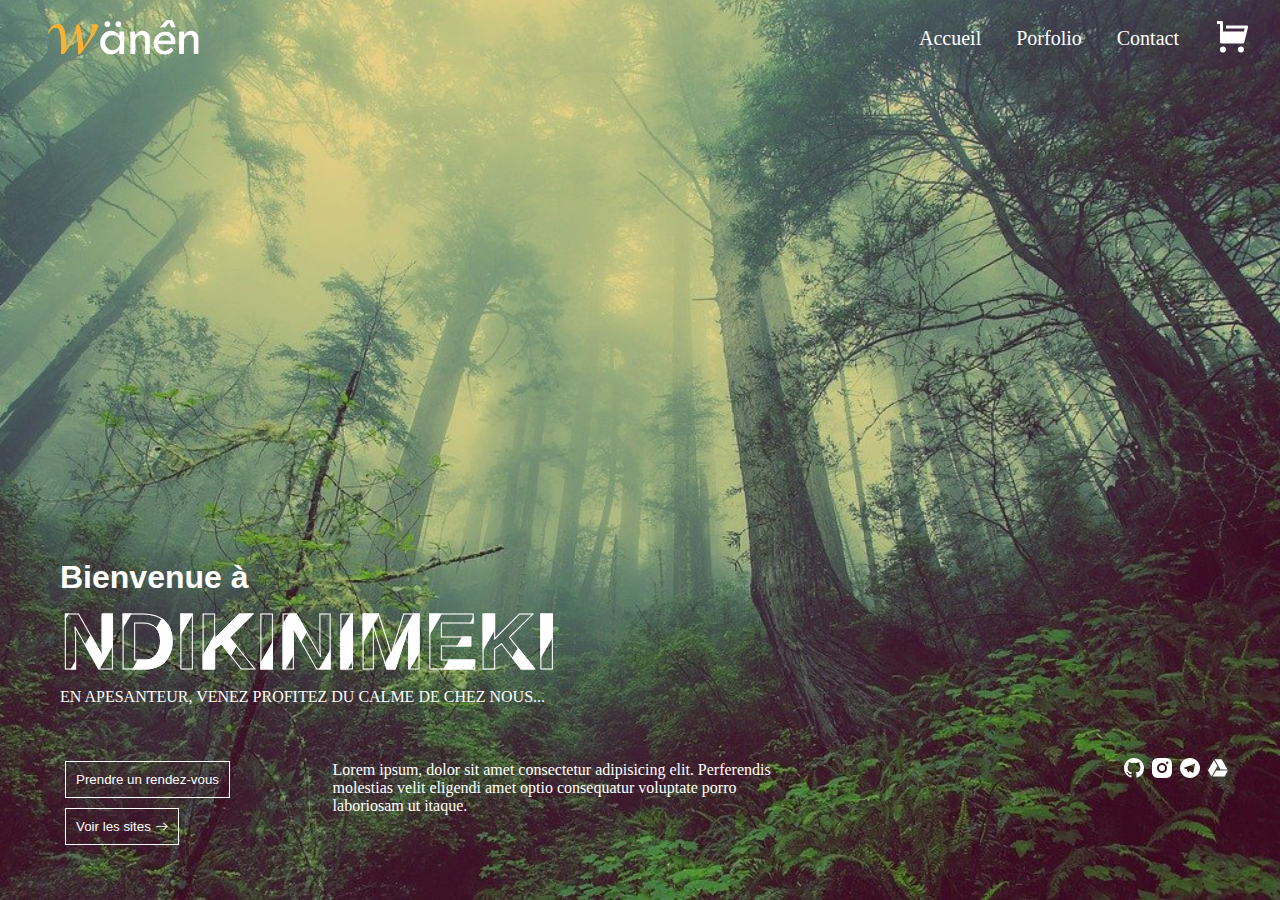
<file: index.html>
<!DOCTYPE html>
<html lang="fr">
  <head>
    <meta charset="UTF-8" />
    <meta name="viewport" content="width=device-width, initial-scale=1.0" />
    <link
      rel="stylesheet"
      href="https://cdnjs.cloudflare.com/ajax/libs/font-awesome/6.6.0/css/all.min.css"
      integrity="sha512-Kc323vGBEqzTmouAECnVceyQqyqdsSiqLQISBL29aUW4U/M7pSPA/gEUZQqv1cwx4OnYxTxve5UMg5GT6L4JJg=="
      crossorigin="anonymous"
      referrerpolicy="no-referrer"
    />
    <!-- link icones bootstrap -->
    <link rel="stylesheet" href="https://cdn.jsdelivr.net/npm/bootstrap-icons@1.11.3/font/bootstrap-icons.min.css">
    <!-- link css -->
    <link rel="stylesheet" href="./CSS/style.css" />
    <title>Maquette masking</title>
  </head>
  <body>
    <header>
      <nav>
        <div class="logo">
          <a href="#"><img src="./images/wanen_white.png" alt="" /></a>
        </div>
        <ul>
          <li><a href="#">Accueil</a></li>
          <li><a href="#">Porfolio</a></li>
          <li><a href="#">Contact</a></li>
          <li><img src="./images/cart.png" alt="Image de cadi" /></li>
        </ul>
      </nav>
     
      <div class=" titre">
        <h1>
          Bienvenue à <br />
          <span class="image-maskit">Ndikinimeki</span>
        </h1>
      
      <p>En apesanteur, venez profitez du calme de chez nous...</p>
      </div>
      <div class="row">
        <div class="button">
          <button>Prendre un rendez-vous</button>
          <button>Voir les sites <i class="bi bi-arrow-right"></i></button>
        </div>
        <div class="text_icones">
        <div class="text">
          Lorem ipsum, dolor sit amet consectetur adipisicing elit. Perferendis
          molestias velit eligendi amet optio consequatur voluptate porro
          laboriosam ut itaque.
        </div>
        <div class="social-icones">
          <a href="#"
            ><img src="./images/github-fill.png" alt="petite icone de github"
          /></a>
          <a href="#"
            ><img
              src="./images/instagram-fill.png"
              alt="petite icone d'instagram"
          /></a>
          <a href="#"
            ><img
              src="./images/telegram-fill.png"
              alt="petite icone de télégram"
          /></a>
          <a href="#"
            ><img src="./images/drive-fill.png" alt="petite icone de drive"
          /></a>
        </div>
      </div>
      
    </header>
  </body>
</html>
</file>
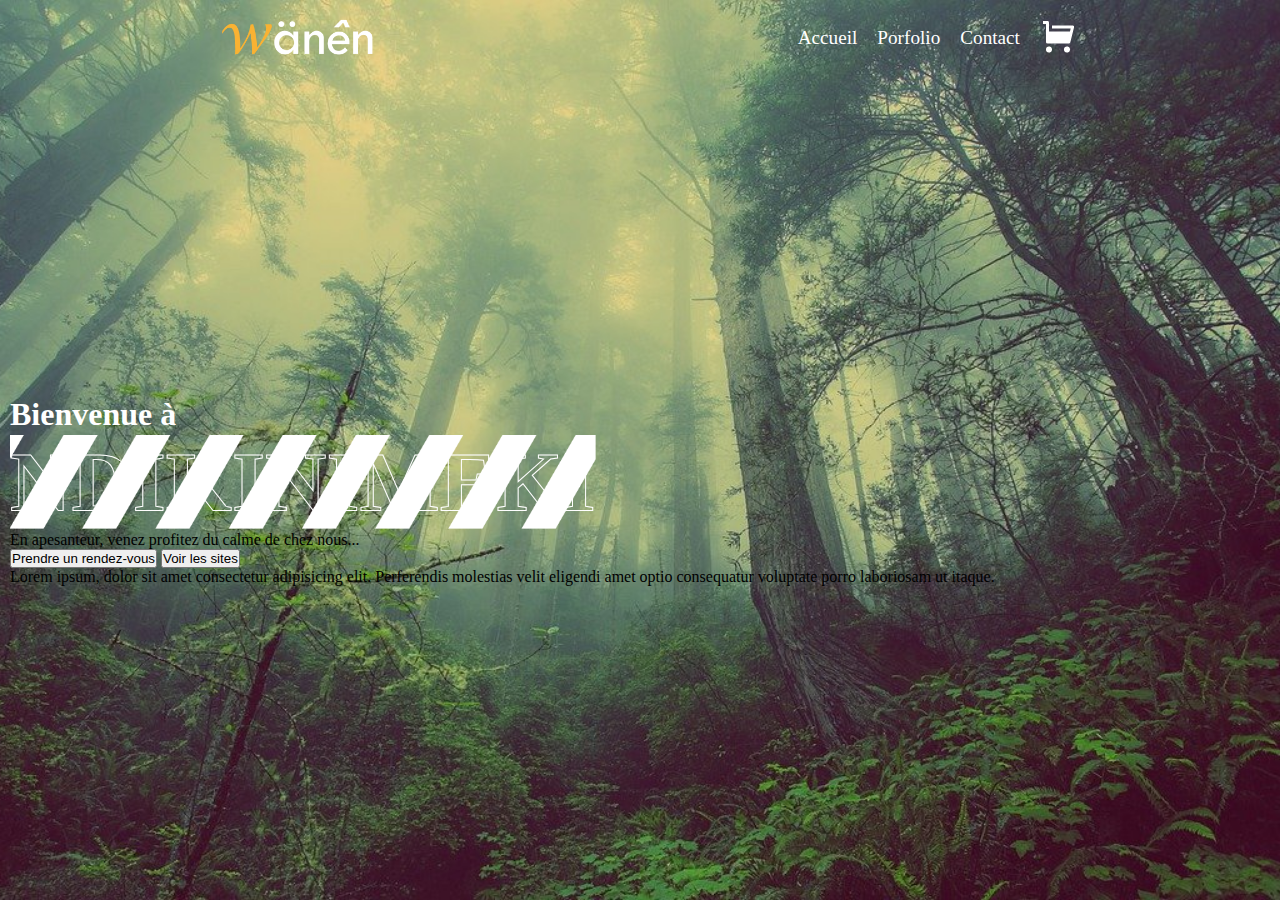
<file: hawa.html>
<!DOCTYPE html>
<html lang="en">
<head>
    <meta charset="UTF-8">
    <meta name="viewport" content="width=device-width, initial-scale=1.0">
    <link rel="stylesheet" href="./CSS/hawa.css">
    <title>Image-maskit</title>
</head>
<body>
    <header>
        <nav>
        <div class="logo">
          <a href="#"><img src="./images/wanen_white.png" alt="" /></a>
        </div>
        <ul>
          <li><a href="#">Accueil</a></li>
          <li><a href="#">Porfolio</a></li>
          <li><a href="#">Contact</a></li>
          <li><img src="./images/cart.png" alt="Image de cadi" /></li>
        </ul>
      </nav>
        <div class="text-group">
            <div class="masking">
                <h1>Bienvenue à <br>
                <span>Ndikinimeki</span></h1>
                <p>En apesanteur, venez profitez du calme de chez nous...</p>
            </div>
            <div class="buttion">
                <button>Prendre un rendez-vous</button>
                <button>Voir les sites</button>
            </div>
                <div class="text">
                Lorem ipsum, dolor sit amet consectetur adipisicing elit. Perferendis
                molestias velit eligendi amet optio consequatur voluptate porro
                laboriosam ut itaque.
            </div>
        </div>
    </header>
</body>
</html>
</file>
<file: CSS/style.css>
* {
  margin: 0;
  padding: 0;
  box-sizing: border-box;
}

header {
  background: url(../images/bg4.jpg);
  background-position: center;
  background-size: cover;
  background-repeat: no-repeat;
  height: 100vh;

  .logo img {
    height: 8vh;
    margin-left: 30px;
  }

  nav {
    display: flex;
    justify-content: space-between;
    align-items: center;

    ul {
      display: flex;
      align-items: center;
      gap: 35px;
      margin-right: 30px;
    }

    li {
      list-style-type: none;
      /* padding: 10px; */
    }
    /* hover de la ul */
    li a {
      position: relative;
      display: inline-block;
      text-decoration: none;
      color: #fff;
      font-size: 20px;
    }
    li a::after {
      content: "";
      position: absolute;
      bottom: 0;
      left: 100%;
      /* right: 100%; */
      width: 0;
      height: 3px;
      background-color: orange;
      transition: all 0.4s ease-in-out;
    }

    li a:hover::after {
      left: 8%;
      width: 100%;
    }
  }
  .titre {
    display: flex;
    flex-direction: column;
    justify-content: flex-end;
    align-items: flex-start;
    margin-left: 60px;
    height: 70vh;
    /* border: 2px solid red; */
  }

  h1 {
    margin: 0;
    font-family: "Montserrat", sans-serif;
    color: #fff;

    span {
      display: inline-block;
      font-size: 80px;
      text-transform: uppercase;
      -webkit-text-stroke: 1px;
      background: url(../images/pattern.png);
      background-position: 100% 100%;
      background-repeat: no-repeat;
      background-size: 100%;
      -webkit-text-fill-color: transparent;
      background-clip: text;
      animation:3s ease-in-out infinite alternate both running slide ;
      cursor: pointer;
    }
  }
  p {
    color: #fff;
    font-size: 1em;
    text-transform: uppercase;
  }
  .row {
    display: flex;
    gap: 20px;
    padding: 50px;
    margin-left: 10px;

    button {
      padding: 10px;
      margin: 5px;
      background-color: transparent;
      color: #fff;
      border: 1px solid #fff;
      transition: 1s;

      &:hover {
        background-color: #fff;
        color: #333;
      }
    }

    .text_icones {
      display: flex;
      justify-content: space-between;
    }

    .text {
      color: #fff;
      font-size: 1em;
      width: 50%;
      margin: 5px;
    }
  }
}

@keyframes slide {
  from {
    background-position: 0 0;
  }
  to {
    background-position: 0% 100%;
  }
}

header h1 span::before {
  position: absolute;
  top: 0;
  left: 0;
  z-index: -1;
}
</file>
<file: CSS/hawa.css>
*{
    margin: 0;
    padding: 0;
    box-sizing: border-box;
}
.col-1 {
  width: 8.333333%;
  padding: 25px;
}
.col-2 {
  width: 16.6666%;
  padding: 25px;
}
.col-3 {
  width: 25%;
  padding: 25px;
}
.col-4 {
  width: 33.333333%;
  padding: 25px;
}
.col-5 {
  width: 41.6666666%;
  padding: 25px;
}
.col-6 {
  width: 50%;
  padding: 25px;
}
.col-7 {
  width: 58.333333%;
  padding: 25px;
}
.col-8 {
  width: 66.666666%;
  padding: 25px;
}
.col-9 {
  width: 75%;
  padding: 25px;
}
.col-10 {
  width: 83.333333%;
  padding: 25px;
}
.col-11 {
  width: 91.666666%;
  padding: 25px;
}
.col-12 {
  width: 100%;
  padding: 25px;
}
header {
  background: url(../images/bg4.jpg);
  background-position: center;
  background-size: cover;
  background-repeat: no-repeat;
  height: 100vh;

  .logo img {
    height: 8vh;
  }

  nav {
    display: flex;
    justify-content: space-around;
    align-items: center;

    ul {
      display: flex;
      align-items: center;
      gap: 20px;
    }

    li {
      list-style-type: none;
      /* padding: 10px; */
    }

    li a {
      text-decoration: none;
      font-size: 1.2em;
      color: #fff;
    }
    }

   .text-group {
  display: flex;
  flex-direction: column;
  margin-top: 25%;
  align-items: flex-start; 
  margin-left: 10px; 

  .text-group p .text{
    color: #fff;
  }


  h1{
    color: #fff;
    font-size: 2em;

    span {
        text-transform: uppercase;
        font-size: 85px;
        background: url(../images/pattern.png);
        background-position: 100% 100%;
        background-size: cover;
        background-repeat: no-repeat;
        -webkit-text-stroke: 1px;
        -webkit-text-fill-color: transparent;

    }

  }
 
}
 
    
 
}
</file>
